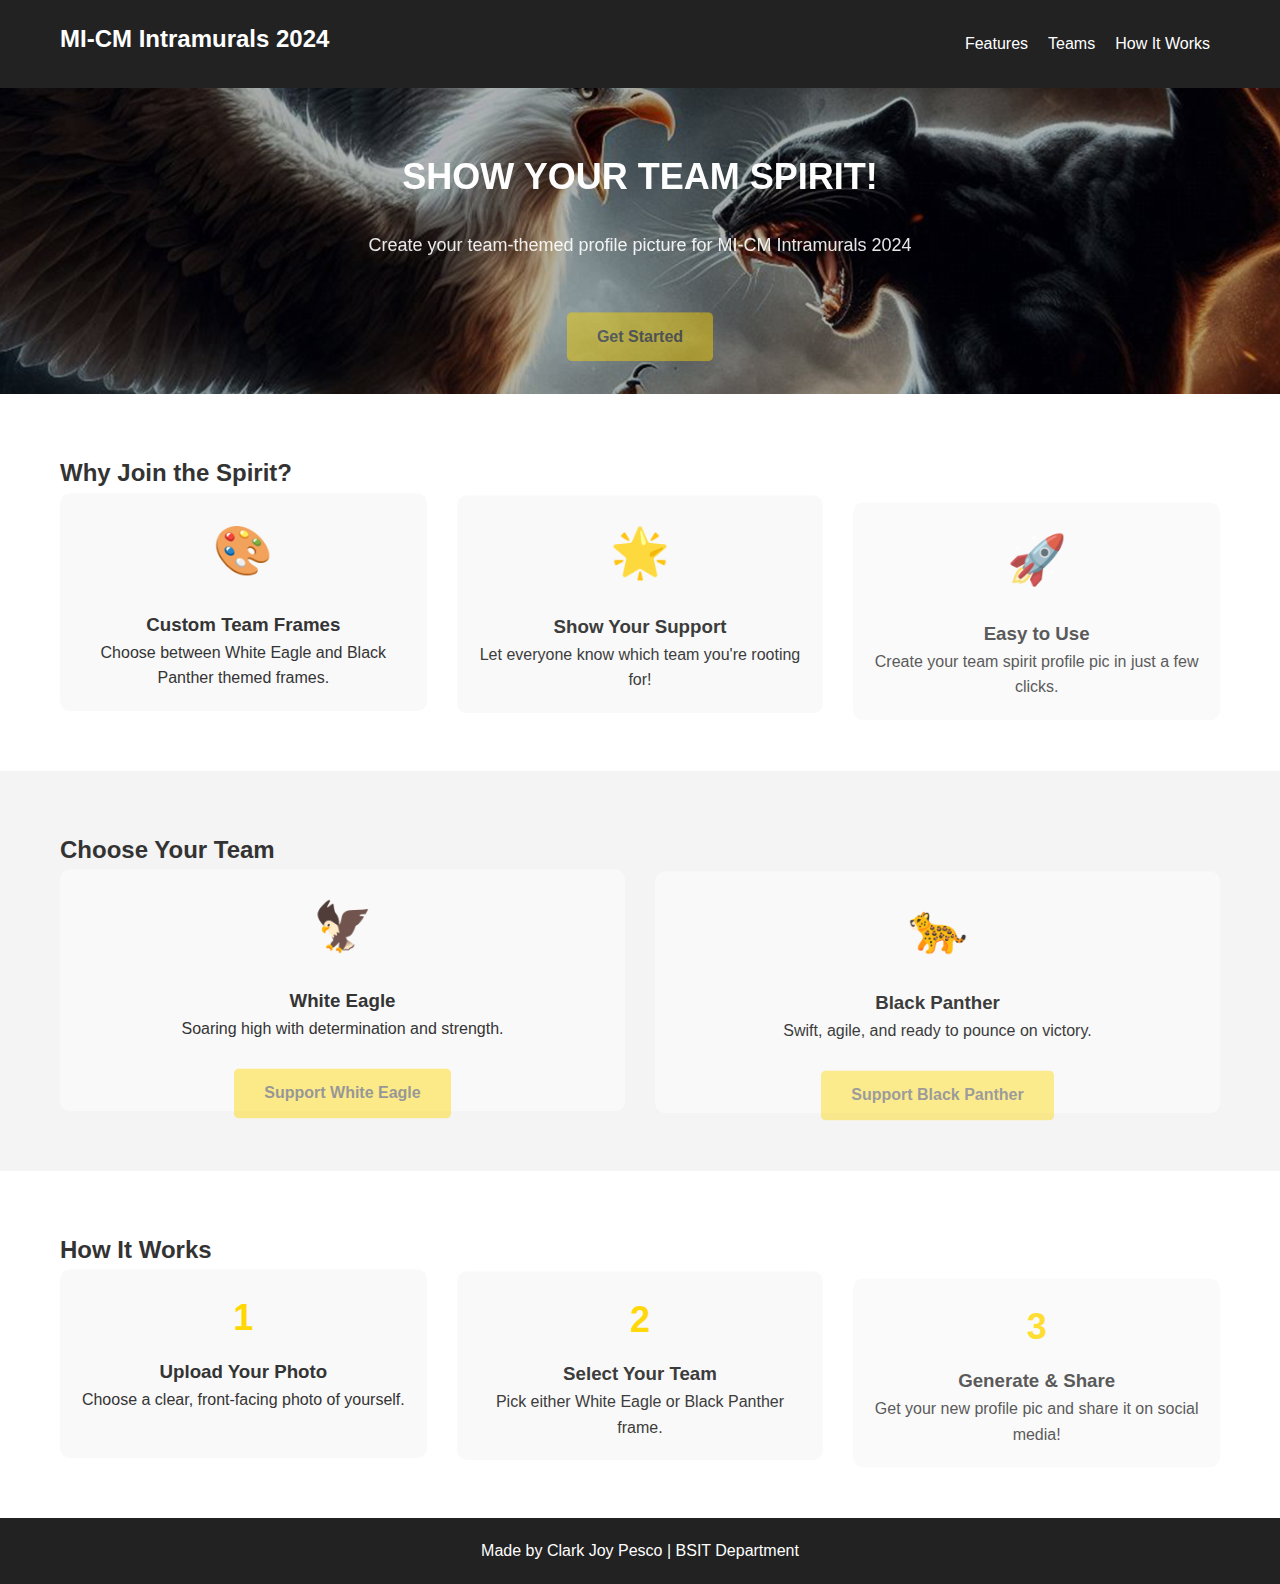
<file: index.html>
<!DOCTYPE html>
<html lang="en">
  <head>
    <meta charset="UTF-8" />
    <meta name="viewport" content="width=device-width, initial-scale=1.0" />
    <title>Show Your Team Spirit - MI-CM Intramurals 2024</title>
    <script src="https://cdnjs.cloudflare.com/ajax/libs/gsap/3.9.1/gsap.min.js"></script>
    <meta
      property="og:title"
      content="Show Your Team Spirit - MI-CM Intramurals 2024"
    />
    <meta
      property="og:description"
      content="Create your team-themed profile picture for MI-CM Intramurals 2024"
    />
    <meta
      property="og:image"
      content="https://clarkjpesco.github.io/intrams2024/assets/img/thumbnail.jpg"
    />
    <meta
      property="og:url"
      content="https://clarkjpesco.github.io/intrams2024/"
    />

    <style>
      * {
        margin: 0;
        padding: 0;
        box-sizing: border-box;
      }
      body {
        font-family: "Arial", sans-serif;
        line-height: 1.6;
        color: #333;
        background-color: #f4f4f4;
      }
      .container {
        max-width: 1200px;
        margin: 0 auto;
        padding: 0 20px;
      }
      header {
        background-color: #222;
        color: #fff;
        padding: 20px 0;
      }
      nav {
        display: flex;
        justify-content: space-between;
        align-items: center;
        flex-wrap: wrap;
      }
      .logo {
        font-size: 24px;
        font-weight: bold;
        color: #fff;
        margin-bottom: 10px;
      }
      .nav-links {
        display: flex;
        flex-wrap: wrap;
      }
      .nav-links a {
        margin: 5px 10px;
        text-decoration: none;
        color: #fff;
        transition: color 0.3s ease;
      }
      .nav-links a:hover {
        color: #ffd700;
      }

      .hero {
        background: linear-gradient(rgba(0, 0, 0, 0.3), rgba(0, 0, 0, 0.3)),
          url("assets/bg/bpwe.jpg") no-repeat center center/cover;
        color: #fff;
        padding: 60px 0;
        text-align: center;
      }
      /* .hero {
        height: 100vh;
        background-image: url("assets/bg/bpwe.jpg");
        background-attachment: fixed;
        background-position: center;
        background-repeat: no-repeat;
        background-size: cover;
        display: flex;
        justify-content: center;
        align-items: center;
        color: white;
        text-align: center;
      } */
      /* .hero-content {
        background: rgba(0, 0, 0, 0.5);
        padding: 20px;
        border-radius: 10px;
        max-width: 600px;
      } */
      .hero h1 {
        font-size: 36px;
        margin-bottom: 20px;
        text-transform: uppercase;
      }
      .hero p {
        font-size: 18px;
        margin-bottom: 30px;
      }
      .cta-button {
        display: inline-block;
        background-color: #ffd700;
        color: #222;
        padding: 12px 30px;
        border-radius: 5px;
        text-decoration: none;
        font-weight: bold;
        transition: background-color 0.3s ease, color 0.3s ease;
      }
      .cta-button:hover {
        background-color: #fff;
        color: #222;
      }
      .features,
      .teams,
      .how-it-works {
        padding: 60px 0;
      }
      .features,
      .how-it-works {
        background-color: #fff;
      }
      .teams {
        background-color: #f4f4f4;
      }
      .feature-grid,
      .team-grid,
      .step-grid {
        display: grid;
        gap: 30px;
      }
      .feature-item,
      .team-item,
      .step-item {
        text-align: center;
        padding: 20px;
        background-color: #f9f9f9;
        border-radius: 10px;
        transition: transform 0.3s ease;
      }
      .feature-item:hover,
      .team-item:hover {
        transform: translateY(-10px);
      }
      .feature-icon,
      .team-icon {
        font-size: 48px;
        margin-bottom: 20px;
      }
      .white-eagle {
        color: #ffd700;
      }
      .black-panther {
        color: #222;
      }
      .step-number {
        font-size: 36px;
        font-weight: bold;
        color: #ffd700;
        margin-bottom: 10px;
      }
      footer {
        background-color: #222;
        color: #fff;
        text-align: center;
        padding: 20px 0;
      }

      /* Responsive adjustments */
      @media (max-width: 768px) {
        .hero h1 {
          font-size: 28px;
        }
        .hero p {
          font-size: 16px;
        }
        .feature-grid,
        .team-grid,
        .step-grid {
          grid-template-columns: 1fr;
        }
        .nav {
          flex-direction: column;
          align-items: flex-start;
        }
        .nav-links {
          margin-top: 10px;
        }
        .nav-links a {
          margin: 5px 10px 5px 0;
        }
      }

      @media (min-width: 769px) {
        .feature-grid,
        .step-grid {
          grid-template-columns: repeat(3, 1fr);
        }
        .team-grid {
          grid-template-columns: repeat(2, 1fr);
        }
      }
    </style>
  </head>
  <body>
    <header>
      <nav class="container">
        <div class="logo">MI-CM Intramurals 2024</div>
        <div class="nav-links">
          <a href="#features">Features</a>
          <a href="#teams">Teams</a>
          <a href="#how-it-works">How It Works</a>
        </div>
      </nav>
    </header>

    <section class="hero">
      <div class="container">
        <h1>Show Your Team Spirit!</h1>
        <p>
          Create your team-themed profile picture for MI-CM Intramurals 2024
        </p>
        <a href="app.html" class="cta-button">Get Started</a>
      </div>
    </section>

    <section id="features" class="features">
      <div class="container">
        <h2>Why Join the Spirit?</h2>
        <div class="feature-grid">
          <div class="feature-item">
            <div class="feature-icon">🎨</div>
            <h3>Custom Team Frames</h3>
            <p>Choose between White Eagle and Black Panther themed frames.</p>
          </div>
          <div class="feature-item">
            <div class="feature-icon">🌟</div>
            <h3>Show Your Support</h3>
            <p>Let everyone know which team you're rooting for!</p>
          </div>
          <div class="feature-item">
            <div class="feature-icon">🚀</div>
            <h3>Easy to Use</h3>
            <p>Create your team spirit profile pic in just a few clicks.</p>
          </div>
        </div>
      </div>
    </section>

    <section id="teams" class="teams">
      <div class="container">
        <h2>Choose Your Team</h2>
        <div class="team-grid">
          <div class="team-item">
            <div class="team-icon white-eagle">🦅</div>
            <h3>White Eagle</h3>
            <p>Soaring high with determination and strength.</p>
            <a href="app.html" class="cta-button">Support White Eagle</a>
          </div>
          <div class="team-item">
            <div class="team-icon black-panther">🐆</div>
            <h3>Black Panther</h3>
            <p>Swift, agile, and ready to pounce on victory.</p>
            <a href="app.html" class="cta-button">Support Black Panther</a>
          </div>
        </div>
      </div>
    </section>

    <section id="how-it-works" class="how-it-works">
      <div class="container">
        <h2>How It Works</h2>
        <div class="step-grid">
          <div class="step-item">
            <div class="step-number">1</div>
            <h3>Upload Your Photo</h3>
            <p>Choose a clear, front-facing photo of yourself.</p>
          </div>
          <div class="step-item">
            <div class="step-number">2</div>
            <h3>Select Your Team</h3>
            <p>Pick either White Eagle or Black Panther frame.</p>
          </div>
          <div class="step-item">
            <div class="step-number">3</div>
            <h3>Generate & Share</h3>
            <p>Get your new profile pic and share it on social media!</p>
          </div>
        </div>
      </div>
    </section>

    <footer>
      <div class="container">
        <p>Made by Clark Joy Pesco | BSIT Department</p>
      </div>
    </footer>

    <script>
      gsap.from(".hero h1", {
        opacity: 0,
        y: 50,
        duration: 1,
        ease: "power3.out",
      });
      gsap.from(".hero p", {
        opacity: 0,
        y: 50,
        duration: 1,
        delay: 0.3,
        ease: "power3.out",
      });
      gsap.from(".cta-button", {
        opacity: 0,
        y: 50,
        duration: 1,
        delay: 0.6,
        ease: "power3.out",
      });

      gsap.from(".feature-item", {
        opacity: 0,
        y: 50,
        duration: 1,
        stagger: 0.2,
        ease: "power3.out",
        scrollTrigger: {
          trigger: ".features",
          start: "top 80%",
        },
      });

      gsap.from(".team-item", {
        opacity: 0,
        y: 50,
        duration: 1,
        stagger: 0.2,
        ease: "power3.out",
        scrollTrigger: {
          trigger: ".teams",
          start: "top 80%",
        },
      });

      gsap.from(".step-item", {
        opacity: 0,
        y: 50,
        duration: 1,
        stagger: 0.2,
        ease: "power3.out",
        scrollTrigger: {
          trigger: ".how-it-works",
          start: "top 80%",
        },
      });
    </script>
  </body>
</html>
</file>
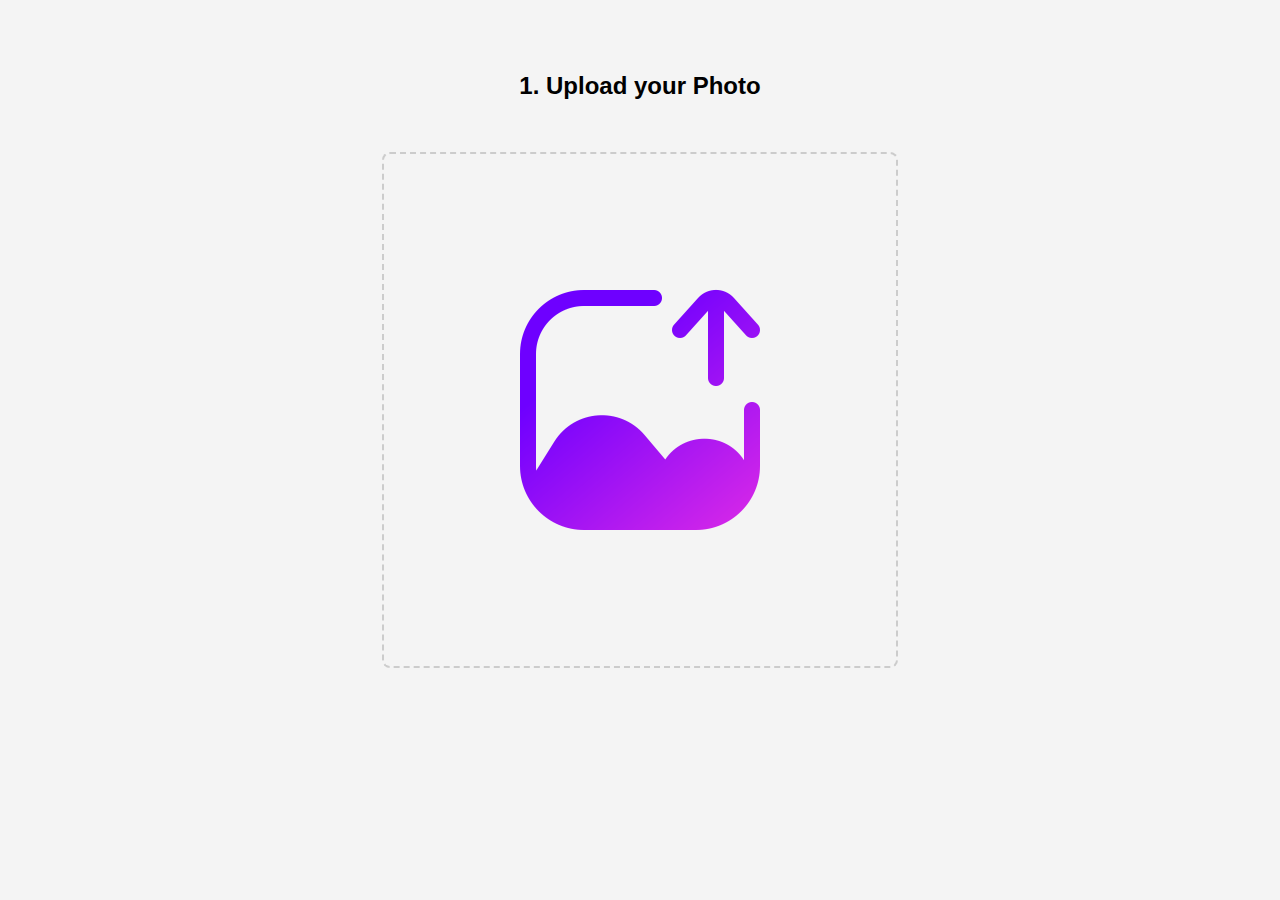
<file: app.html>
<!DOCTYPE html>
<html lang="en">
  <head>
    <meta charset="UTF-8" />
    <meta name="viewport" content="width=device-width, initial-scale=1.0" />
    <title>Show Your Team Spirit - MI-CM Intramurals 2024</title>
    <link href="assets/cropperjs/cropper.min.css" rel="stylesheet" />
    <link rel="stylesheet" href="styles.css" />
  </head>
  <body>
    <div id="uploadScreen" class="screen active">
      <h2>1. Upload your Photo</h2>
      <label for="imageUpload" class="upload-image">
        <img src="assets/icons/upload.png" alt="Upload" />
      </label>
      <input type="file" id="imageUpload" accept="image/*" />
    </div>

    <div id="cropScreen" class="screen">
      <h2>2. Crop your image</h2>
      <div id="cropContainer">
        <img id="imagePreview" style="max-width: 100%; display: none" />
      </div>
      <div id="cropButtonContainer">
        <button id="cropBtn">Crop Image</button>
      </div>
    </div>

    <div id="frameScreen" class="screen">
      <h2>3. Select your Team</h2>
      <div class="content-container">
        <canvas id="framePreview"></canvas>
      </div>
      <div class="frames">
        <img
          src="assets/frames/frame1.png"
          class="frame-option"
          onclick="applyFrame('assets/frames/frame1.png')"
          alt="Frame 1"
        />
        <img
          src="assets/frames/frame2.png"
          class="frame-option"
          onclick="applyFrame('assets/frames/frame2.png')"
          alt="Frame 2"
        />
      </div>
      <div class="button-container">
        <button id="confirmFrameBtn">Confirm</button>
      </div>
    </div>

    <div id="downloadScreen" class="screen">
      <h2>4. Save your Image</h2>
      <canvas id="finalCanvas"></canvas>
      <button id="saveBtn">Download</button>
    </div>

    <script src="assets/cropperjs/cropper.min.js"></script>
    <script src="script.js"></script>
  </body>
</html>
</file>
<file: styles.css>
body,
html {
  margin: 0;
  padding: 0;
  font-family: Arial, sans-serif;
  height: 100%;
  width: 100%;
}

.screen {
  display: none;
  height: 100%;
  width: 100%;
  position: absolute;
  top: 0;
  left: 0;
  padding: 20px;
  box-sizing: border-box;
  background-color: #f4f4f4;
}
.screen.active {
  display: flex;
  flex-direction: column;
  align-items: center;
  justify-content: flex-start;
}

h2 {
  text-align: center;
  margin-bottom: 20px;
}

/* new */
.upload-image {
  display: flex;
  justify-content: center;
  align-items: center;
  cursor: pointer;
  transition: transform 0.3s ease;
  border: 2px dashed #ccc;
  border-radius: 8px;
  aspect-ratio: 1 / 1;
}

.upload-image img {
  max-width: 50%;
  max-height: 50%;
  object-fit: contain;
  /* max-width: 80%;
  height: auto;
  border-radius: 8px; */
}

.upload-image img:hover {
  transform: scale(1.05);
}
#imageUpload {
  display: none;
}
/* end new */
button {
  background-color: #007bff;
  color: white;
  border: none;
  padding: 10px 20px;
  cursor: pointer;
  border-radius: 5px;
  margin-top: 20px;
  font-size: 16px;
}
button:hover {
  background-color: #0056b3;
}
#imagePreview,
#finalCanvas,
#framePreview,
#canvas {
  max-width: 100%;
  max-height: 60vh;
  object-fit: contain;
}
.frames {
  display: flex;
  flex-wrap: wrap;
  justify-content: center;
  gap: 10px;
  margin-top: 20px;
}
.frame-option {
  width: 100px;
  height: 100px;
  object-fit: cover;
  cursor: pointer;
  border: 2px solid transparent;
}
.frame-option.selected {
  border-color: #007bff;
}
.frame-option:hover {
  border-color: #007bff;
}

#uploadScreen {
  justify-content: space-evenly;
  padding-bottom: 200px;
}
#cropScreen,
#downloadScreen {
  justify-content: space-between;
  padding-bottom: 80px; /* Add padding at the bottom for the button */
}
#cropContainer {
  width: 100%;
  height: calc(
    100% - 140px
  ); /* Adjust height to leave space for header and button */
  display: flex;
  justify-content: center;
  align-items: center;
}
#cropButtonContainer {
  position: fixed;
  bottom: 20px;
  left: 0;
  right: 0;
  display: flex;
  justify-content: center;
}
</file>
<file: assets/cropperjs/cropper.min.css>
/*!
 * Cropper.js v1.5.13
 * https://fengyuanchen.github.io/cropperjs
 *
 * Copyright 2015-present Chen Fengyuan
 * Released under the MIT license
 *
 * Date: 2022-11-20T05:30:43.444Z
 */.cropper-container{direction:ltr;font-size:0;line-height:0;position:relative;-ms-touch-action:none;touch-action:none;-webkit-user-select:none;-moz-user-select:none;-ms-user-select:none;user-select:none}.cropper-container img{-webkit-backface-visibility:hidden;backface-visibility:hidden;display:block;height:100%;image-orientation:0deg;max-height:none!important;max-width:none!important;min-height:0!important;min-width:0!important;width:100%}.cropper-canvas,.cropper-crop-box,.cropper-drag-box,.cropper-modal,.cropper-wrap-box{bottom:0;left:0;position:absolute;right:0;top:0}.cropper-canvas,.cropper-wrap-box{overflow:hidden}.cropper-drag-box{background-color:#fff;opacity:0}.cropper-modal{background-color:#000;opacity:.5}.cropper-view-box{display:block;height:100%;outline:1px solid #39f;outline-color:rgba(51,153,255,.75);overflow:hidden;width:100%}.cropper-dashed{border:0 dashed #eee;display:block;opacity:.5;position:absolute}.cropper-dashed.dashed-h{border-bottom-width:1px;border-top-width:1px;height:33.33333%;left:0;top:33.33333%;width:100%}.cropper-dashed.dashed-v{border-left-width:1px;border-right-width:1px;height:100%;left:33.33333%;top:0;width:33.33333%}.cropper-center{display:block;height:0;left:50%;opacity:.75;position:absolute;top:50%;width:0}.cropper-center:after,.cropper-center:before{background-color:#eee;content:" ";display:block;position:absolute}.cropper-center:before{height:1px;left:-3px;top:0;width:7px}.cropper-center:after{height:7px;left:0;top:-3px;width:1px}.cropper-face,.cropper-line,.cropper-point{display:block;height:100%;opacity:.1;position:absolute;width:100%}.cropper-face{background-color:#fff;left:0;top:0}.cropper-line{background-color:#39f}.cropper-line.line-e{cursor:ew-resize;right:-3px;top:0;width:5px}.cropper-line.line-n{cursor:ns-resize;height:5px;left:0;top:-3px}.cropper-line.line-w{cursor:ew-resize;left:-3px;top:0;width:5px}.cropper-line.line-s{bottom:-3px;cursor:ns-resize;height:5px;left:0}.cropper-point{background-color:#39f;height:5px;opacity:.75;width:5px}.cropper-point.point-e{cursor:ew-resize;margin-top:-3px;right:-3px;top:50%}.cropper-point.point-n{cursor:ns-resize;left:50%;margin-left:-3px;top:-3px}.cropper-point.point-w{cursor:ew-resize;left:-3px;margin-top:-3px;top:50%}.cropper-point.point-s{bottom:-3px;cursor:s-resize;left:50%;margin-left:-3px}.cropper-point.point-ne{cursor:nesw-resize;right:-3px;top:-3px}.cropper-point.point-nw{cursor:nwse-resize;left:-3px;top:-3px}.cropper-point.point-sw{bottom:-3px;cursor:nesw-resize;left:-3px}.cropper-point.point-se{bottom:-3px;cursor:nwse-resize;height:20px;opacity:1;right:-3px;width:20px}@media (min-width:768px){.cropper-point.point-se{height:15px;width:15px}}@media (min-width:992px){.cropper-point.point-se{height:10px;width:10px}}@media (min-width:1200px){.cropper-point.point-se{height:5px;opacity:.75;width:5px}}.cropper-point.point-se:before{background-color:#39f;bottom:-50%;content:" ";display:block;height:200%;opacity:0;position:absolute;right:-50%;width:200%}.cropper-invisible{opacity:0}.cropper-bg{background-image:url("[data-uri]")}.cropper-hide{display:block;height:0;position:absolute;width:0}.cropper-hidden{display:none!important}.cropper-move{cursor:move}.cropper-crop{cursor:crosshair}.cropper-disabled .cropper-drag-box,.cropper-disabled .cropper-face,.cropper-disabled .cropper-line,.cropper-disabled .cropper-point{cursor:not-allowed}
</file>
